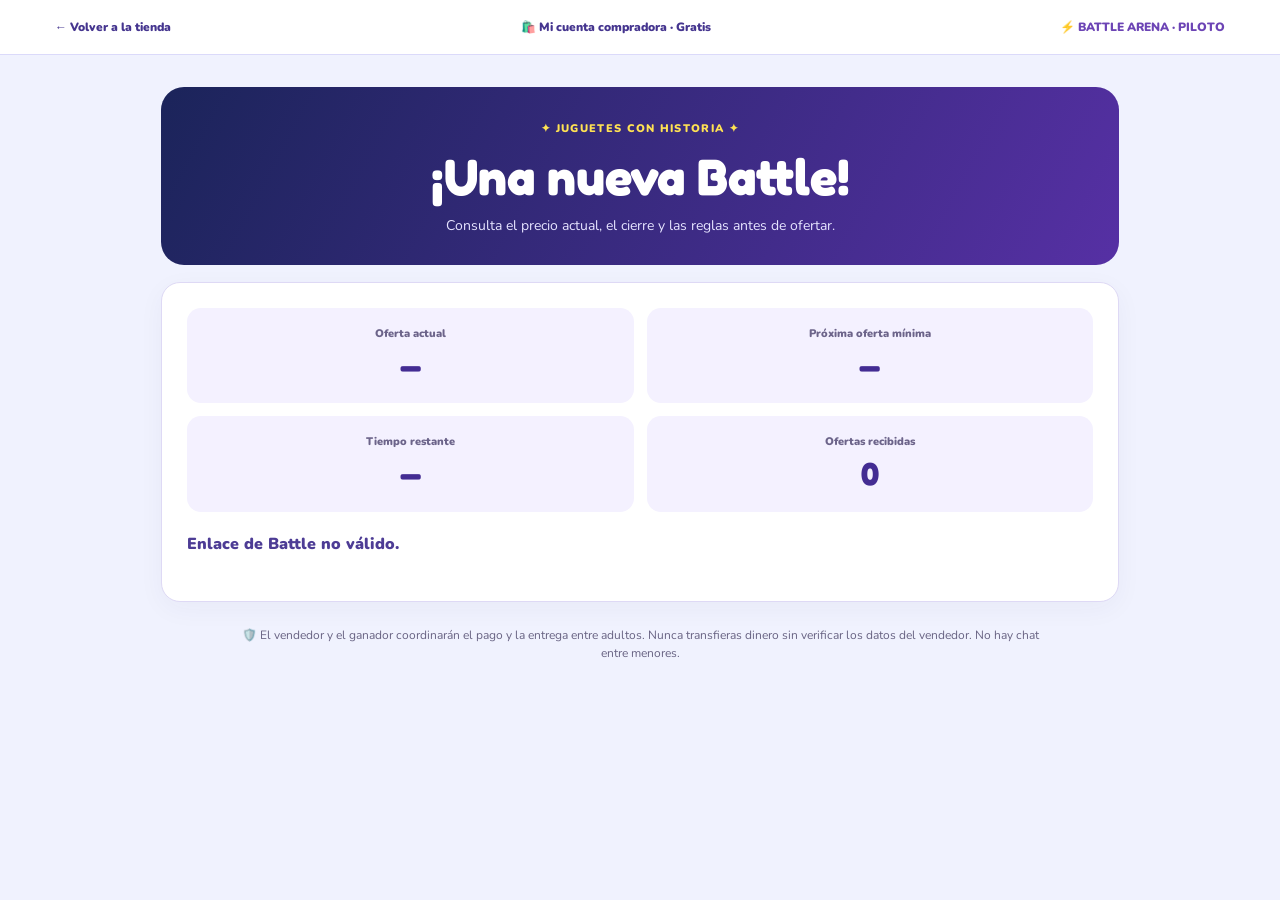
<file: battle.html>
<!doctype html><html lang="es"><head>
<meta charset="utf-8"><meta name="viewport" content="width=device-width,initial-scale=1">
<title>⚡ Battle Arena · Juguetes con nuevas aventuras</title>
<meta name="description" content="Subastas familiares de juguetes usados, coordinadas por adultos.">
<link rel="stylesheet" href="./css/battle-arena.css?v=30">
<script defer src="./config.js"></script>
<script type="module" src="./js/battle-public.js?v=33-buyers"></script>
</head>
<body>
<header class="tgk-battle-top"><a id="battleBack" href="./index.html">← Volver a la tienda</a><a id="battleBuyerAccount" href="./comprador.html">🛍️ Mi cuenta compradora · Gratis</a><span>⚡ BATTLE ARENA · PILOTO</span></header>
<main class="tgk-battle-shell">
 <div class="tgk-battle-intro"><span>✦ JUGUETES CON HISTORIA ✦</span><h1 id="battleTitle">¡Una nueva Battle!</h1>
 <p id="battleDescription">Consulta el precio actual, el cierre y las reglas antes de ofertar.</p></div>
 <section class="tgk-battle-panel" aria-labelledby="battleTitle">
  <div id="battlePhoto"></div>
  <div class="tgk-battle-numbers">
   <div><small>Oferta actual</small><strong id="battleHighest">—</strong></div>
   <div><small>Próxima oferta mínima</small><strong id="battleMinimum">—</strong></div>
   <div><small>Tiempo restante</small><strong id="battleClock">—</strong></div>
   <div><small>Ofertas recibidas</small><strong id="battleCount">0</strong></div>
  </div>
  <p id="battleStatus" role="status" aria-live="polite">Cargando subasta...</p>
  <section id="battleLoginPanel" class="tgk-battle-private" hidden>
   <h2>🔒 Ofertas para adultos registrados</h2>
   <p>Para ofertar necesitas una cuenta adulta con correo confirmado. <strong>No necesitas tener una tienda ni comprar la aplicación.</strong></p><p><a id="battleBuyerSignup" class="tgk-battle-link" href="./comprador.html">✨ Crear cuenta gratuita de comprador</a></p>
   <form id="battleLoginForm"><label>Correo del adulto<input name="email" type="email" autocomplete="username" required></label>
    <label>Contraseña<input name="password" type="password" minlength="8" autocomplete="current-password" required></label>
    <button type="submit">Ingresar para ofertar</button></form>
  </section>
  <section id="battleActivateBuyer" class="tgk-battle-private" hidden>
   <h2>✨ Activa tu perfil gratis</h2>
   <p>Tu sesión es válida, pero todavía no has activado el perfil comprador adulto. Es gratuito y no te crea una tienda.</p>
   <a id="battleBuyerActivateLink" class="tgk-battle-link" href="./comprador.html">🛍️ Activar mi perfil comprador</a>
   <button id="battleActivateLogout" type="button" class="tgk-battle-link">Cerrar sesión</button>
  </section>
  <section id="battleBidPanel" class="tgk-battle-private" hidden>
   <div class="tgk-battle-signed-in"><strong id="battleUserLabel"></strong><button type="button" id="battleLogout">Cerrar sesión</button></div>
   <form id="battleBidForm"><label>Mi oferta en pesos chilenos<input type="number" name="amount" min="100" step="100" required inputmode="numeric"></label>
    <button type="submit">⚡ Confirmar oferta</button></form>
   <p>La oferta es un compromiso de compra supervisado por un adulto. No se realiza un cargo ni reserva inmediata.</p>
  </section>
 </section>
 <section id="battleMessages" class="tgk-battle-panel" hidden><h2>🔔 Mis mensajes de Battle</h2><div id="battleMessageList"></div></section>
 <p class="tgk-battle-caution">🛡️ El vendedor y el ganador coordinarán el pago y la entrega entre adultos. Nunca transfieras dinero sin verificar los datos del vendedor. No hay chat entre menores.</p>
</main></body></html>
</file>
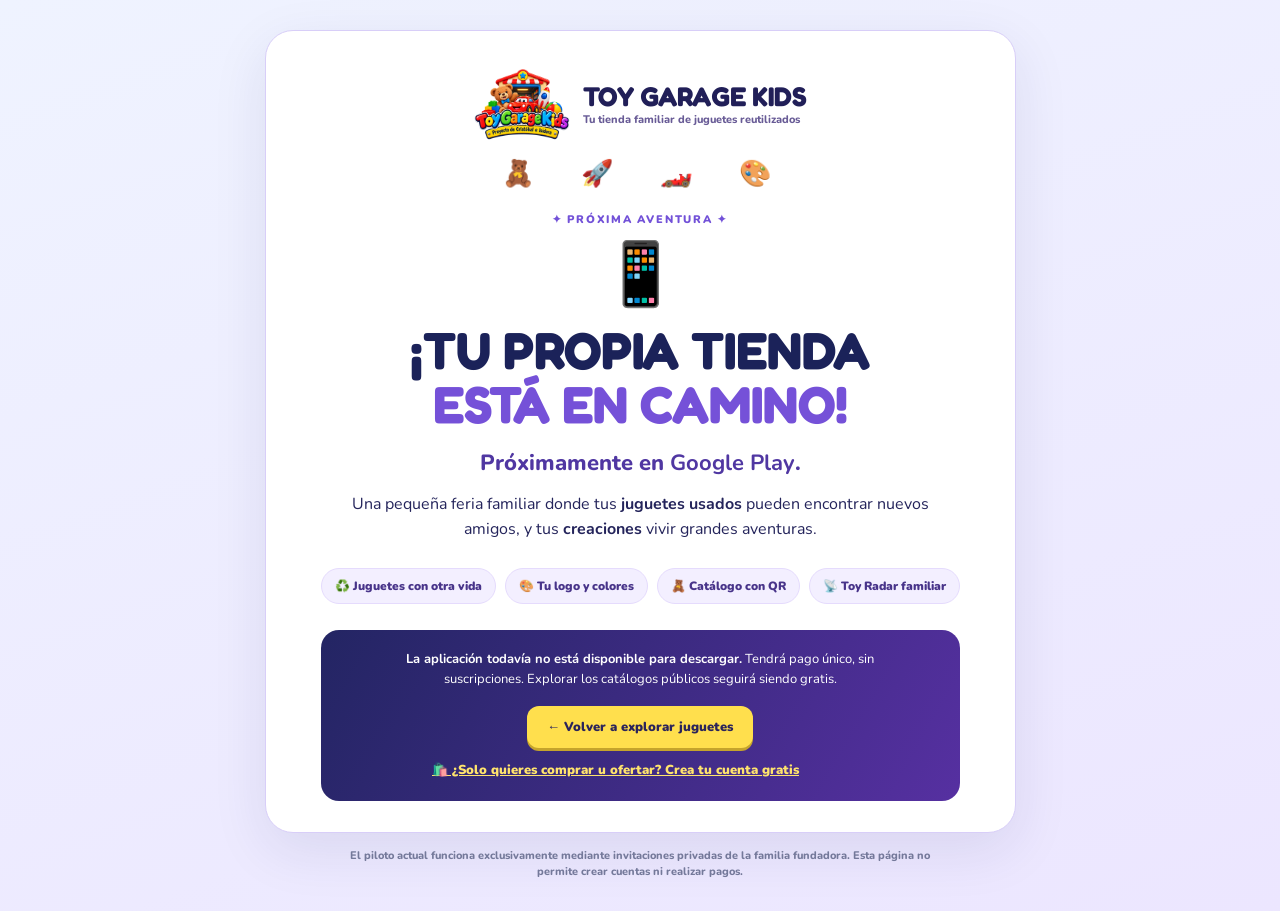
<file: proximamente.html>
<!doctype html>
<html lang="es">
<head>
 <meta charset="utf-8"><meta name="viewport" content="width=device-width,initial-scale=1">
 <meta name="theme-color" content="#1b2059">
 <meta name="description" content="Próximamente en Google Play: crea tu feria de juguetes usados y creaciones familiares.">
 <title>Toy Garage Kids · Próximamente en Google Play</title>
 <link rel="stylesheet" href="./css/proximamente.css?v=1">
<link rel="stylesheet" href="./css/brand-identity.css?v=31">
 <script defer src="./js/proximamente.js?v=1"></script>
</head>
<body>
 <main class="soon-main">
  <article class="soon-card">
   <div class="tgk-soon-official-brand"><img src="./assets/toy-garage-kids-logo.webp" alt="Logo de Toy Garage Kids" width="96" height="72"><div><strong>TOY GARAGE KIDS</strong><small>Tu tienda familiar de juguetes reutilizados</small></div></div>
<div class="soon-ornament" aria-hidden="true">🧸 &nbsp; 🚀 &nbsp; 🏎️ &nbsp; 🎨</div>
   <span class="soon-eyebrow">✦ PRÓXIMA AVENTURA ✦</span>
   <div class="soon-icon" aria-hidden="true">📱</div>
   <h1>¡TU PROPIA TIENDA<br><em>ESTÁ EN CAMINO!</em></h1>
   <p class="soon-intro">Próximamente en <strong>Google Play</strong>.</p>
   <p>Una pequeña feria familiar donde tus <strong>juguetes usados</strong> pueden encontrar nuevos amigos, y tus <strong>creaciones</strong> vivir grandes aventuras.</p>
   <div class="soon-features">
    <span>♻️ Juguetes con otra vida</span>
    <span>🎨 Tu logo y colores</span>
    <span>🧸 Catálogo con QR</span>
    <span>📡 Toy Radar familiar</span>
   </div>
   <div class="soon-footer">
    <p><strong>La aplicación todavía no está disponible para descargar.</strong> Tendrá pago único, sin suscripciones. Explorar los catálogos públicos seguirá siendo gratis.</p>
    <a class="soon-return" id="soonReturn" href="./index.html">← Volver a explorar juguetes</a><p class="tgk-buyer-free-promo"><a href="./comprador.html">🛍️ ¿Solo quieres comprar u ofertar? Crea tu cuenta gratis</a></p>
   </div>
  </article>
  <p class="soon-note">El piloto actual funciona exclusivamente mediante invitaciones privadas de la familia fundadora. Esta página no permite crear cuentas ni realizar pagos.</p>
 </main>
</body>
</html>
</file>
<file: css/battle-arena.css>
@import url('https://fonts.googleapis.com/css2?family=Fredoka:wght@500;600;700&family=Nunito:wght@500;600;700;800;900&display=swap');
*{box-sizing:border-box}[hidden]{display:none!important}
body{margin:0;background:#f0f2fe;color:#282351;font-family:Nunito,Arial,sans-serif}
.tgk-battle-top{background:white;border-bottom:1px solid #dbdafa;padding:19px clamp(18px,5vw,55px);display:flex;flex-wrap:wrap;justify-content:space-between;gap:12px;align-items:center;font:900 12px Nunito;color:#6c44b5}
.tgk-battle-top a{color:#45358f;text-decoration:none}
.tgk-battle-shell{max-width:990px;margin:0 auto;padding:32px 16px 50px}
.tgk-battle-intro{text-align:center;padding:29px 18px;border-radius:23px;background:linear-gradient(118deg,#1b245a,#5630a4);color:white}
.tgk-battle-intro>span{font-size:11px;color:#ffe253;font-weight:900;letter-spacing:.12em}
.tgk-battle-intro h1{font:700 clamp(30px,6vw,51px)/1.04 Fredoka;margin:12px 0;overflow-wrap:anywhere}
.tgk-battle-intro p{color:#e6e4ff;font-size:14px;line-height:1.5;margin:0}
.tgk-battle-panel{padding:25px;border-radius:19px;background:#fff;border:1px solid #ded9f5;margin-top:17px;box-shadow:0 7px 27px #25285e0b}
.tgk-battle-photo{max-height:300px;max-width:100%;object-fit:contain;display:block;margin:0 auto 23px;border-radius:13px}
.tgk-battle-no-photo{font-size:90px;text-align:center;margin:10px 0 21px}
.tgk-battle-numbers{display:grid;grid-template-columns:repeat(2,minmax(0,1fr));gap:13px}
.tgk-battle-numbers>div{display:flex;flex-direction:column;gap:6px;border-radius:14px;background:#f4f1ff;padding:18px 13px;text-align:center;min-width:0}
.tgk-battle-numbers small{font-size:11px;font-weight:900;color:#6c648a}
.tgk-battle-numbers strong{font:700 clamp(21px,4.8vw,32px)/1.2 Fredoka;color:#432c93}
#battleStatus{color:#4d3c95;font-weight:900;line-height:1.5;margin:20px 0}
.tgk-battle-private{border:1px solid #e2ddf2;border-radius:15px;padding:21px;background:#faf9ff}
.tgk-battle-private h2{font:700 24px Fredoka;margin:0 0 8px}
.tgk-battle-private p,.tgk-battle-caution{font-size:12px;line-height:1.55;color:#686383}
.tgk-battle-private form{display:grid;gap:10px}
.tgk-battle-private label,.tgk-battle-launch label{display:grid;gap:6px;font-size:12px;font-weight:900;color:#51447c}
.tgk-battle-private input,.tgk-battle-launch select,.tgk-battle-launch input{width:100%;min-width:0;border-radius:10px;border:1px solid #d7cfee;padding:13px;background:white;font:700 15px Nunito;color:#2f285d}
.tgk-battle-private button,.tgk-battle-launch button{background:#ffdd4d;border:0;border-radius:10px;padding:12px 14px;font:900 13px Nunito;color:#2e2355;cursor:pointer}
.tgk-battle-private button:disabled,.tgk-battle-launch button:disabled{opacity:.55}
.tgk-battle-signed-in{display:flex;justify-content:space-between;align-items:center;gap:10px;flex-wrap:wrap;margin-bottom:15px}
.tgk-battle-signed-in button{background:#ece7ff}
.tgk-battle-caution{max-width:800px;margin:24px auto;text-align:center}
.tgk-battle-alert{padding:12px;border:1px solid #eee5bb;border-radius:10px;background:#fff9e8;margin:10px 0}
.tgk-battle-alert p{font-size:12px;line-height:1.5;margin-bottom:0}
.tgk-owner-battles{scroll-margin-top:110px}
.tgk-owner-battles h2,.tgk-owner-battles h3{font-family:Fredoka,Nunito,sans-serif}
.tgk-owner-battles>p{font-size:12px;line-height:1.5}
.tgk-battle-launch{display:grid;grid-template-columns:repeat(2,minmax(0,1fr));gap:12px;margin:14px 0}
.tgk-battle-launch button{grid-column:1/-1;justify-self:start}
.tgk-battle-status,.tgk-battle-hint{font-size:12px;color:#736c8e;line-height:1.5}
.tgk-owner-battle-row{display:flex;justify-content:space-between;gap:12px;align-items:center;padding:13px;border-radius:13px;background:#f5f1ff;border:1px solid #e0d7fc;margin:9px 0}
.tgk-owner-battle-row>div{display:grid;gap:7px;min-width:0}
.tgk-owner-battle-row strong{font-size:15px;color:#2d2357}
.tgk-owner-battle-row small{font-size:11px;line-height:1.45;overflow-wrap:anywhere}
.tgk-owner-battle-row p{font-size:12px;line-height:1.5}
.tgk-battle-link{background:#eee8ff;border:0;border-radius:10px;color:#45328b;font:900 12px Nunito,sans-serif;padding:10px;text-decoration:none;white-space:nowrap;cursor:pointer}
@media(max-width:650px){.tgk-battle-panel{padding:17px}.tgk-battle-launch{grid-template-columns:1fr}.tgk-owner-battle-row{align-items:flex-start;flex-direction:column}}
</file>
<file: css/proximamente.css>
@import url('https://fonts.googleapis.com/css2?family=Fredoka:wght@500;600;700&family=Nunito:wght@500;600;700;800;900&display=swap');
*{box-sizing:border-box}
body{margin:0;min-height:100vh;font-family:Nunito,Arial,sans-serif;color:#24245b;background:linear-gradient(160deg,#eff3ff,#ece6ff)}
.soon-main{min-height:100vh;display:grid;place-content:center;gap:15px;padding:30px 16px}
.soon-card{width:min(100%,770px);margin:0 auto;padding:38px clamp(24px,5vw,55px) 31px;border-radius:28px;border:1px solid #d8cef8;box-shadow:0 17px 55px #1b245f18;background:#fff;text-align:center}
.soon-ornament{font-size:26px;letter-spacing:.25em}
.soon-eyebrow{display:block;color:#7251d8;font-size:11px;font-weight:900;letter-spacing:.16em;margin-top:21px}
.soon-icon{font-size:62px;line-height:1.15;margin:12px 0 13px}
h1{font:700 clamp(32px,5.4vw,52px)/1.03 Fredoka,Nunito,sans-serif;margin:0 0 16px;color:#1b2259}
h1 em{font-style:normal;color:#7551d8}
.soon-card>p{font-size:16px;line-height:1.55;margin:12px auto;max-width:590px}
.soon-card .soon-intro{font-size:22px;font-weight:800;color:#5037a2}
.soon-features{display:flex;align-items:center;justify-content:center;flex-wrap:wrap;gap:9px;margin:26px auto}
.soon-features span{background:#f3efff;color:#48348a;border:1px solid #e5dbfd;padding:9px 13px;border-radius:100px;font-size:12px;font-weight:900}
.soon-footer{margin-top:14px;padding:20px;border-radius:18px;background:linear-gradient(120deg,#232563,#5630a1);color:#fff}
.soon-footer p{font-size:13px;line-height:1.5;margin:0 auto 17px;max-width:550px}
.soon-return{display:inline-flex;align-items:center;justify-content:center;padding:12px 20px;background:#ffdf4d;color:#2b245b;border-radius:12px;font-size:13px;font-weight:900;text-decoration:none;box-shadow:0 3px 0 #c5a42c}
.soon-return:focus-visible{outline:4px solid #54d9f5;outline-offset:3px}
.soon-note{text-align:center;color:#74799a;font-size:11px;max-width:620px;margin:0 auto;font-weight:800;line-height:1.5}
@media(max-width:480px){.soon-card{padding:27px 18px 18px;border-radius:19px}.soon-ornament{font-size:21px}.soon-icon{font-size:49px}.soon-features span{font-size:11px}.soon-card>p{font-size:14px}.soon-card .soon-intro{font-size:19px}}
</file>
<file: css/brand-identity.css>
/* Marca madre Toy Garage Kids separada de cada tienda familiar; no reestructura V1.4. */
.tgk-founder-shop-identity{display:inline-flex;align-items:center;gap:13px;max-width:100%;margin:0 0 15px;padding:7px 14px 7px 8px;border:1px solid #d8c3ff55;border-radius:17px;background:#ffffff0b;box-shadow:0 4px 20px #00000014}
.tgk-founder-shop-identity img{display:block;flex:0 0 auto;width:66px;height:66px;object-fit:contain;border-radius:13px}
.tgk-founder-shop-identity>div{display:flex;flex-direction:column;gap:2px;min-width:0}
.tgk-founder-shop-identity span{font:900 10px/1.3 Nunito,Arial,sans-serif;letter-spacing:.12em;color:#ffe361}
.tgk-founder-shop-identity strong{font:700 clamp(19px,2vw,26px)/1.15 Fredoka,Nunito,sans-serif;color:#fff}
.tgk-founder-shop-identity small{font:800 11px/1.35 Nunito,sans-serif;color:#e0d9fd;letter-spacing:0}
.tgk-platform-footer-mark{display:flex;align-items:center;gap:9px;margin-top:10px;color:#d9d8f5;line-height:1.3}
.tgk-platform-footer-mark img{display:block;width:45px;height:34px;object-fit:contain;background:#fff;border-radius:7px}
.tgk-platform-footer-mark span{display:flex;flex-direction:column;font-size:10px;font-weight:800}
.tgk-platform-footer-mark small{font-size:10px;font-weight:700}
.family-public-page .top-strip-message.tgk-platform-signature{display:flex;align-items:center;justify-content:center;gap:9px;font-size:10px;letter-spacing:.06em}
.tgk-platform-signature img{display:block;flex:0 0 auto;width:46px;height:34px;object-fit:contain}
.tgk-platform-signature>span{display:flex;align-items:flex-start;flex-direction:column;line-height:1.3;text-align:left}
.tgk-platform-signature strong{font-size:12px;letter-spacing:.065em;font-weight:1000}
.tgk-platform-signature small{font-size:10px;font-weight:800;letter-spacing:0}
.tgk-store-platform-credit{max-width:1190px;margin:0 auto;padding:0 25px 18px}
.tgk-store-platform-credit a{display:inline-flex;align-items:center;gap:10px;color:#e7e4ff}
.tgk-store-platform-credit img{object-fit:contain;width:46px;height:35px;background:#fff;border-radius:7px}
.tgk-store-platform-credit a>span{display:flex;flex-direction:column;gap:2px;font-size:11px}
.tgk-store-platform-credit a>span small{font-size:10px;color:#cec9e8}
.tgk-admin-app-brand{display:inline-flex;align-items:center;gap:7px}
.tgk-admin-app-brand img{width:48px;height:42px;object-fit:contain;flex:0 0 auto}
.tgk-soon-official-brand{display:flex;gap:13px;align-items:center;justify-content:center;margin-bottom:15px}
.tgk-soon-official-brand img{width:96px;height:72px;object-fit:contain}
.tgk-soon-official-brand div{display:flex;flex-direction:column;text-align:left;gap:3px}
.tgk-soon-official-brand strong{font:700 clamp(19px,4vw,27px)/1 Fredoka,Nunito,sans-serif;color:#211f58}
.tgk-soon-official-brand small{font:800 11px/1.3 Nunito,sans-serif;color:#685b96}
@media(max-width:760px){
.tgk-founder-shop-identity{margin:0 0 8px;padding:5px 9px 5px 5px;gap:8px}
.tgk-founder-shop-identity img{width:52px;height:52px}
.tgk-founder-shop-identity span{font-size:8px}
.tgk-founder-shop-identity strong{font-size:clamp(17px,4.5vw,22px)}
.tgk-founder-shop-identity small{font-size:9px}
.family-public-page .top-strip-message.tgk-platform-signature{margin:auto}
.tgk-platform-signature img{width:37px;height:29px}
.tgk-platform-signature strong{font-size:11px}
.tgk-platform-signature small{font-size:9px}
.tgk-store-platform-credit{padding-inline:16px}
.tgk-admin-app-brand img{width:38px;height:34px}
.tgk-admin-app-brand>span{font-size:14px}
.tgk-admin-app-brand small{font-size:9px}
.tgk-soon-official-brand img{width:66px;height:54px}
}

/* Accesos a la marca madre (no modifican navegación interna de cada tienda). */
.family-public-page a.tgk-platform-signature{text-decoration:none;color:inherit;width:fit-content;max-width:100%;margin-inline:auto}
.family-public-page a.tgk-platform-signature:hover{text-decoration:underline;text-underline-offset:3px}
a.tgk-platform-footer-mark{text-decoration:none;width:fit-content;color:#d9d8f5}
a.tgk-platform-footer-mark:hover,a.tgk-store-platform-credit a:hover{text-decoration:underline}

/* Acceso gratuito independiente del vendedor. */
.tgk-buyer-free-link{font-weight:900;color:#6040a3;white-space:nowrap;text-decoration:none}
.tgk-buyer-free-link:hover,.tgk-buyer-free-link:focus-visible{text-decoration:underline}
.tgk-buyer-free-promo{margin:13px 0 0!important;font:900 12px Nunito,Arial,sans-serif}
.tgk-buyer-free-promo a{color:#ffe46d;text-decoration:underline}
</file>
